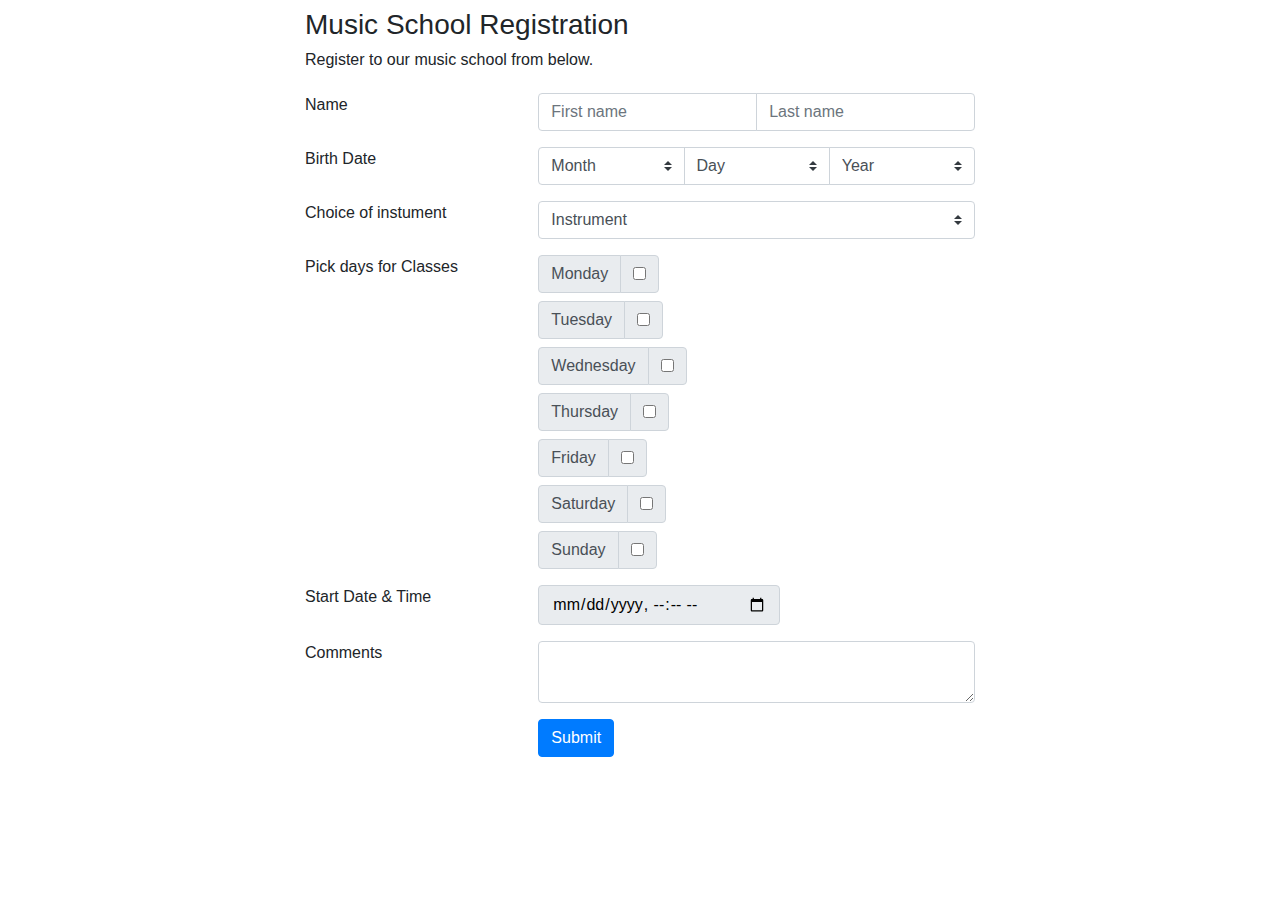
<file: Registration/index.html>
<!DOCTYPE html>

<html lang="en" xmlns="http://www.w3.org/1999/xhtml">

<head>
    <meta charset="utf-8" />
    <title>Registration</title>
    <link rel="stylesheet" href="https://stackpath.bootstrapcdn.com/bootstrap/4.5.2/css/bootstrap.min.css"
        integrity="sha384-JcKb8q3iqJ61gNV9KGb8thSsNjpSL0n8PARn9HuZOnIxN0hoP+VmmDGMN5t9UJ0Z" crossorigin="anonymous">
    <link rel="stylesheet" href="CSS/style.css">
    <script src="https://code.jquery.com/jquery-3.5.1.slim.min.js"
        integrity="sha384-DfXdz2htPH0lsSSs5nCTpuj/zy4C+OGpamoFVy38MVBnE+IbbVYUew+OrCXaRkfj" crossorigin="anonymous">
    </script>
    <script src="https://cdn.jsdelivr.net/npm/popper.js@1.16.1/dist/umd/popper.min.js"
        integrity="sha384-9/reFTGAW83EW2RDu2S0VKaIzap3H66lZH81PoYlFhbGU+6BZp6G7niu735Sk7lN" crossorigin="anonymous">
    </script>
    <script src="https://stackpath.bootstrapcdn.com/bootstrap/4.5.2/js/bootstrap.min.js"
        integrity="sha384-B4gt1jrGC7Jh4AgTPSdUtOBvfO8shuf57BaghqFfPlYxofvL8/KUEfYiJOMMV+rV" crossorigin="anonymous">
    </script>
    <link href='https://cdn.jsdelivr.net/npm/boxicons@2.0.5/css/boxicons.min.css' rel='stylesheet'>
</head>

<body>
    <!----Header start-->

    <!--Header ending-->
    
    <!----Main start-->
    <main>
        <section class="main mb-5">
            <div class="container mt-2" style="width: 700px;">
                <h3>Music School Registration</h3>
                <h6>Register to our music school from below.</h6>
                <div class="row mt-4">
                    <div class="col-4 rounded-lg text-left">
                        Name
                    </div>
                    <div class="col rounded-lg text-left">
                        <div class="input-group">
                            <input type="text" placeholder="First name" aria-label="First name" class="form-control" required>
                            <input type="text" placeholder="Last name" aria-label="Last name" class="form-control" required>
                          </div>
                    </div>
                </div>
                <div class="row mt-3">
                    <div class="col-4 rounded-lg text-left">
                        Birth Date
                    </div>
                    <div class="col rounded-lg text-left">
                        <div class="input-group">
                                <select class="custom-select" id="inputGroupSelect01" required>
                                    <option selected disabled hidden>Month</option>
                                    <option value="1">January</option>
                                    <option value="2">February</option>
                                    <option value="3">March</option>
                                    <option value="4">April</option>
                                    <option value="5">May</option>
                                    <option value="6">June</option>
                                    <option value="7">July</option>
                                    <option value="8">August</option>
                                    <option value="9">September</option>
                                    <option value="10">October</option>
                                    <option value="11">November</option>
                                    <option value="12">December</option>
                                </select>
                                <select class="custom-select" id="inputGroupSelect01">
                                    <option selected disabled hidden>Day</option>
                                    <option value="1">1</option>
                                    <option value="2">2</option>
                                    <option value="3">3</option>
                                    <option value="4">4</option>
                                    <option value="5">5</option>
                                    <option value="6">6</option>
                                    <option value="7">7</option>
                                    <option value="8">8</option>
                                    <option value="9">9</option>
                                    <option value="10">10</option>
                                    <option value="11">11</option>
                                    <option value="12">12</option>
                                    <option value="13">13</option>
                                    <option value="14">14</option>
                                    <option value="15">15</option>
                                    <option value="16">16</option>
                                    <option value="17">17</option>
                                    <option value="18">18</option>
                                    <option value="19">19</option>
                                    <option value="20">20</option>
                                    <option value="21">21</option>
                                    <option value="22">22</option>
                                    <option value="23">23</option>
                                    <option value="24">24</option>
                                    <option value="25">25</option>
                                    <option value="26">26</option>
                                    <option value="27">27</option>
                                    <option value="28">28</option>
                                    <option value="29">29</option>
                                    <option value="30">30</option>
                                    <option value="31">31</option>
                                </select>
                                <select class="custom-select" id="inputGroupSelect01">
                                    <option selected disabled hidden>Year</option>
                                    <option value="1">1999</option>
                                    <option value="2">2000</option>
                                    <option value="3">2001</option>
                                    <option value="3">2002</option>
                                    <option value="3">2003</option>
                                    <option value="3">2004</option>
                                    <option value="3">2005</option>
                                    <option value="3">2006</option>
                                    <option value="3">2007</option>
                                    <option value="3">2008</option>
                                    <option value="3">2009</option>
                                    <option value="3">2010</option>
                                    <option value="3">2011</option>
                                    <option value="3">2012</option>
                                    <option value="3">2013</option>
                                    <option value="3">2014</option>
                                    <option value="3">2015</option>
                                    <option value="3">2016</option>
                                    <option value="3">2017</option>
                                    <option value="3">2018</option>
                                    <option value="3">2019</option>
                                    <option value="3">2020</option>
                                </select>
                        </div>
                    </div>
                </div>

                <div class="row mt-3">
                    <div class="col-4 rounded-lg text-left">
                        Choice of instument
                    </div>
                    <div class="col rounded-lg text-left">
                        <select class="custom-select" id="inputGroupSelect01" required>
                            <option selected disabled hidden>Instrument</option>
                            <option value="1">Violin</option>
                            <option value="2">Guitar</option>
                            <option value="3">Bass</option>
                            <option value="4">Drums</option>
                            <option value="5">Vocals</option>
                        </select>
                    </div>
                </div>

                <div class="row mt-3">
                    <div class="col-4 rounded-lg text-left">
                        Pick days for Classes
                    </div>
                    <div class="col rounded-lg text-left">
                        <div class="input-group-prepend">
                            <span class="input-group-text" style="border-top-right-radius: 0; border-bottom-right-radius: 0;">Monday</span>
                            <div class="input-group-text" style="border-top-left-radius: 0; border-bottom-left-radius: 0;">
                              <input type="checkbox" aria-label="Checkbox for following text input">
                            </div>
                        </div>
                        <div class="input-group-prepend mt-2">
                            <span class="input-group-text" style="border-top-right-radius: 0; border-bottom-right-radius: 0;">Tuesday</span>
                            <div class="input-group-text" style="border-top-left-radius: 0; border-bottom-left-radius: 0;">
                              <input type="checkbox" aria-label="Checkbox for following text input">
                            </div>
                        </div>
                        <div class="input-group-prepend mt-2">
                            <span class="input-group-text" style="border-top-right-radius: 0; border-bottom-right-radius: 0;">Wednesday</span>
                            <div class="input-group-text" style="border-top-left-radius: 0; border-bottom-left-radius: 0;">
                              <input type="checkbox" aria-label="Checkbox for following text input">
                            </div>
                        </div>
                        <div class="input-group-prepend mt-2">
                            <span class="input-group-text" style="border-top-right-radius: 0; border-bottom-right-radius: 0;">Thursday</span>
                            <div class="input-group-text" style="border-top-left-radius: 0; border-bottom-left-radius: 0;">
                              <input type="checkbox" aria-label="Checkbox for following text input">
                            </div>
                        </div>
                        <div class="input-group-prepend mt-2">
                            <span class="input-group-text" style="border-top-right-radius: 0; border-bottom-right-radius: 0;">Friday</span>
                            <div class="input-group-text" style="border-top-left-radius: 0; border-bottom-left-radius: 0;">
                              <input type="checkbox" aria-label="Checkbox for following text input">
                            </div>
                        </div>
                        <div class="input-group-prepend mt-2">
                            <span class="input-group-text" style="border-top-right-radius: 0; border-bottom-right-radius: 0;">Saturday</span>
                            <div class="input-group-text" style="border-top-left-radius: 0; border-bottom-left-radius: 0;">
                              <input type="checkbox" aria-label="Checkbox for following text input">
                            </div>
                        </div>
                        <div class="input-group-prepend mt-2">
                            <span class="input-group-text" style="border-top-right-radius: 0; border-bottom-right-radius: 0;">Sunday</span>
                            <div class="input-group-text" style="border-top-left-radius: 0; border-bottom-left-radius: 0;">
                              <input type="checkbox" aria-label="Checkbox for following text input">
                            </div>
                        </div>
                    </div>
                </div>
                <div class="row mt-3">
                    <div class="col-4 rounded-lg text-left">
                        Start Date & Time
                    </div>

                    <div class="col rounded-lg text-left">
                        <div class="input-group-prepend">
                            <div class="input-group-text">
                                <input type="datetime-local" id="birthdaytime" name="birthdaytime">
                            </div>
                        </div>
                    </div>
                </div>

                <div class="row mt-3">
                    <div class="col-4 rounded-lg text-left">
                        Comments
                    </div>

                    <div class="col rounded-lg text-left">
                        <div class="input-group">
                            <textarea class="form-control" aria-label="With textarea"></textarea>
                          </div>
                    </div>
                </div>

                <div class="row mt-3">
                    <div class="col rounded-lg text-left">
                    </div>
                    <div class="col rounded-lg text-left">
                        <button class="btn btn-primary" type="submit">Submit</button>
                    </div>
                    <div class="col rounded-lg text-left">
                    </div>
                </div>
            </div>
        </section>
    </main>
    <!--Main ending-->


    <!----Footer start-->


    <!--Footer ending-->
</body>

</html>
</file>
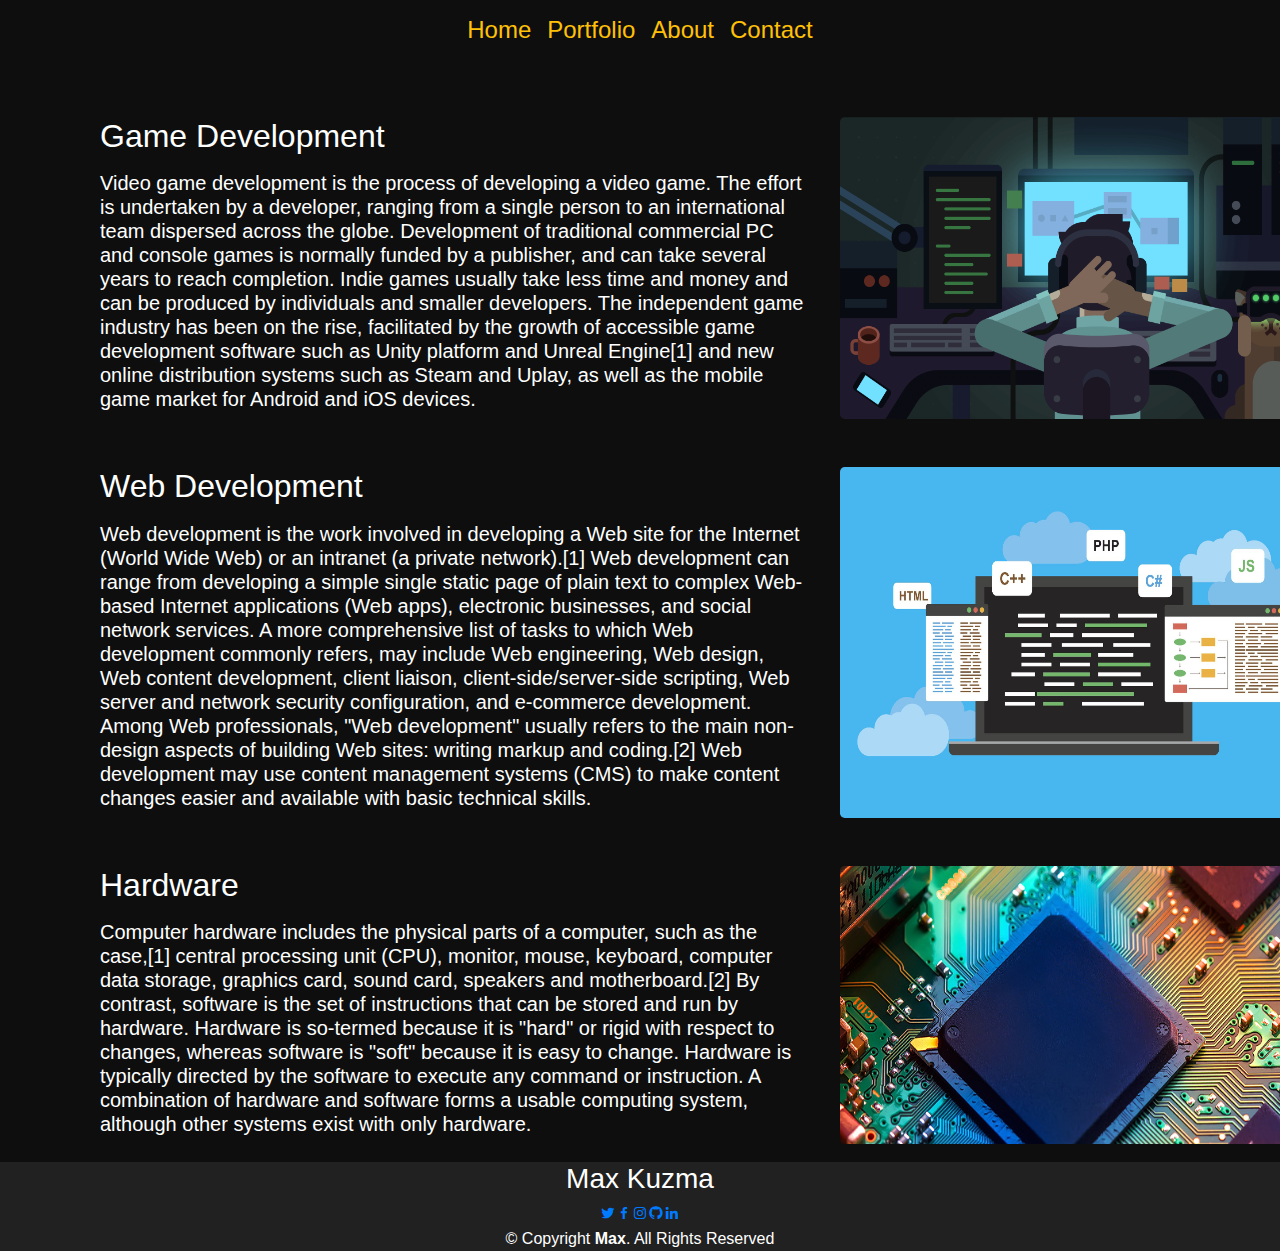
<file: Portfolio/Articles/articles.html>
<!DOCTYPE html>

<html lang="en" xmlns="http://www.w3.org/1999/xhtml">

<head>
    <meta charset="utf-8" />
    <title>Max Kuzma</title>
    <link rel="stylesheet" href="https://stackpath.bootstrapcdn.com/bootstrap/4.5.2/css/bootstrap.min.css"
        integrity="sha384-JcKb8q3iqJ61gNV9KGb8thSsNjpSL0n8PARn9HuZOnIxN0hoP+VmmDGMN5t9UJ0Z" crossorigin="anonymous">
    <link rel="stylesheet" href="../CSS/style.css">
    <script src="https://code.jquery.com/jquery-3.5.1.slim.min.js"
        integrity="sha384-DfXdz2htPH0lsSSs5nCTpuj/zy4C+OGpamoFVy38MVBnE+IbbVYUew+OrCXaRkfj" crossorigin="anonymous">
    </script>
    <script src="https://cdn.jsdelivr.net/npm/popper.js@1.16.1/dist/umd/popper.min.js"
        integrity="sha384-9/reFTGAW83EW2RDu2S0VKaIzap3H66lZH81PoYlFhbGU+6BZp6G7niu735Sk7lN" crossorigin="anonymous">
    </script>
    <script src="https://stackpath.bootstrapcdn.com/bootstrap/4.5.2/js/bootstrap.min.js"
        integrity="sha384-B4gt1jrGC7Jh4AgTPSdUtOBvfO8shuf57BaghqFfPlYxofvL8/KUEfYiJOMMV+rV" crossorigin="anonymous">
    </script>
    <link href='https://cdn.jsdelivr.net/npm/boxicons@2.0.5/css/boxicons.min.css' rel='stylesheet'>
    <link rel="shortcut icon" href="../Images/xd.png">
</head>

<body>
    <!----Header start-->
    <header class=" d-flex justify-content-center align-items-center header-transparent">
        <div class="container">
            <nav class="navbar navbar-expand-lg">
                <button class="navbar-toggler" type="button" data-toggle="collapse" data-target="#navbarNav"
                    aria-controls="navbarNav" aria-expanded="false" aria-label="Toggle navigation">
                    <span class="navbar-toggler-icon"></span>
                </button>
                <div class="collapse navbar-collapse" id="navbarNav">
                    <div class="collapse navbar-collapse justify-content-md-center">
                        <ul class="navbar-nav">
                            <li class="nav-item active">
                                <a class="nav-link text-warning" href="../index.html">
                                    <h4>Home</h4>
                                </a>
                            </li>
                            <li class="nav-item">
                                <a class="nav-link text-warning" href="../index.html#portfolio">
                                    <h4>Portfolio</h4>
                                </a>
                            </li>
                            <li class="nav-item">
                                <a class="nav-link text-warning" href="../index.html#about">
                                    <h4>About</h4>
                                </a>
                            </li>
                            <li class="nav-item">
                                <a class="nav-link text-warning" href="#">
                                    <h4>Contact</h4>
                                </a>
                            </li>
                        </ul>
                    </div>
                </div>
            </nav>
        </div>
    </header>
    <!--Header ending-->

    <!----Main start-->
    <main>
        <section class="main-art mt-5">
            <div id="game" class="container row mx-auto text text-white">
                <div class="col-8">
                    <h2 class="mb-3">Game Development</h2>
                    <h5>Video game development is the process of developing a video game. The effort is undertaken by a
                        developer, ranging from a single person to an international team dispersed across the globe.
                        Development of traditional commercial PC and console games is normally funded by a publisher,
                        and can take several years to reach completion. Indie games usually take less time and money and
                        can be produced by individuals and smaller developers. The independent game industry has been on
                        the rise, facilitated by the growth of accessible game development software such as Unity
                        platform and Unreal Engine[1] and new online distribution systems such as Steam and Uplay, as
                        well as the mobile game market for Android and iOS devices.</h5>
                </div>
                <div class="col-4">
                    <img class="rounded-lg" src="../Images/game.png" style="width: 500px;">
                </div>
            </div>
            <div id="hardware" class="container row mx-auto text text-white mt-5">
                <div class="col-8">
                    <h2 class="mb-3">Web Development</h2>
                    <h5>Web development is the work involved in developing a Web site for the Internet (World Wide Web)
                        or an intranet (a private network).[1] Web development can range from developing a simple single
                        static page of plain text to complex Web-based Internet applications (Web apps), electronic
                        businesses, and social network services. A more comprehensive list of tasks to which Web
                        development commonly refers, may include Web engineering, Web design, Web content development,
                        client liaison, client-side/server-side scripting, Web server and network security
                        configuration, and e-commerce development.

                        Among Web professionals, "Web development" usually refers to the main non-design aspects of
                        building Web sites: writing markup and coding.[2] Web development may use content management
                        systems (CMS) to make content changes easier and available with basic technical skills.</h5>
                </div>
                <div class="col-4">
                    <img class="rounded-lg" src="../Images/web.jpg" style="width: 500px;">
                </div>
            </div>
            <div id="web" class="container row mx-auto text text-white mt-5">
                <div class="col-8">
                    <h2 class="mb-3">Hardware</h2>
                    <h5>Computer hardware includes the physical parts of a computer, such as the case,[1] central
                        processing unit (CPU), monitor, mouse, keyboard, computer data storage, graphics card, sound
                        card, speakers and motherboard.[2]

                        By contrast, software is the set of instructions that can be stored and run by hardware.
                        Hardware is so-termed because it is "hard" or rigid with respect to changes, whereas software is
                        "soft" because it is easy to change.

                        Hardware is typically directed by the software to execute any command or instruction. A
                        combination of hardware and software forms a usable computing system, although other systems
                        exist with only hardware.</h5>
                </div>
                <div class="col-4">
                    <img class="rounded-lg" src="../Images/hardware.jpg" style="width: 500px;">
                </div>
            </div>
        </section>
    </main>
    <!--Main ending-->


    <!----Footer start-->

    <footer>
        <div class="container mt-10 text-white">
            <h3 class="text-center mt-3">Max Kuzma</h3>
            <div class="social-links d-flex justify-content-center">
                <a href="https://twitter.com/I1yStery" class="twitter"><i class="bx bxl-twitter"></i></a>
                <a href="https://facebook.com/I1yStery" class="facebook"><i class="bx bxl-facebook"></i></a>
                <a href="https://instagram.com/I1yStery" class="instagram"><i class="bx bxl-instagram"></i></a>
                <a href="https://github.com/I1yStery" class="github"><i class="bx bxl-github"></i></a>
                <a href="https://linkedin.com" class="linkedin"><i class="bx bxl-linkedin"></i></a>
            </div>
            <div class="copyright text-center">
                © Copyright <strong><span>Max</span></strong>. All Rights Reserved
            </div>
        </div>
    </footer>

    <!--Footer ending-->
</body>

</html>
</file>
<file: Registration/CSS/style.css>
#birthdaytime {
    border: 0px;
    background-color: rgba(102, 163, 177, 0);
}
</file>
<file: Portfolio/CSS/style.css>
.container-main {
    height: 100vh;
    background-image: url(/Images/bg.jpg);
    background-size: cover;
    background-repeat: no-repeat;
    justify-content: center;
    align-items: center;
    font-family: 'Satisfy', cursive;
}

body {
    background-color: #0E0E0E;
}

.main {
    height: 120vh;
}

.info {
    background-color: #282827;
    width: 400px;
}

.pull-right {
    float: right;
}

.mt-10 {
    margin-top: 100px !important;
}

img {
    width: 100%;
    height: 100%;
}

.gallery {
    width: 1400px;
    height: 600px;
}

footer {
    background-color: #212121;
}

.main-art {
    height: 105vh;
}
</file>
